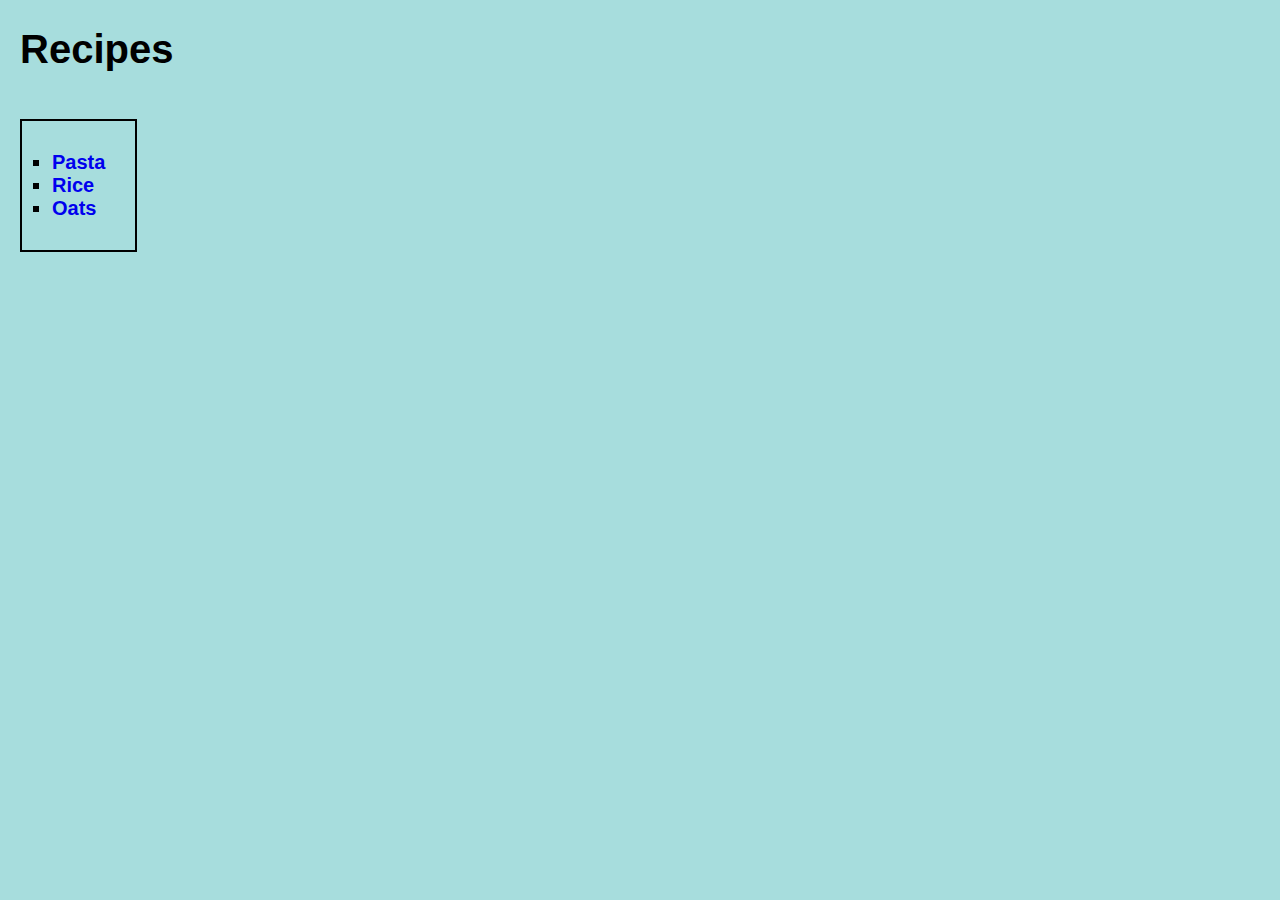
<file: index.html>
<!DOCTYPE html>
<html lang="en">
<head>
    <meta charset="UTF-8">
    <meta name="viewport" content="width=device-width, initial-scale=1.0">
    <link rel="stylesheet" href="./styles.css">
    <title>Recipes</title>
</head>
<body>
    <h1>Recipes</h1>
    <ul>
        <li><a href="./recipes/pasta.html">Pasta</a></li>
        <li><a href="./recipes/rice.html">Rice</a></li>
        <li><a href="./recipes/oats.html">Oats</a></li>
    </ul>
</body>
</html>
</file>
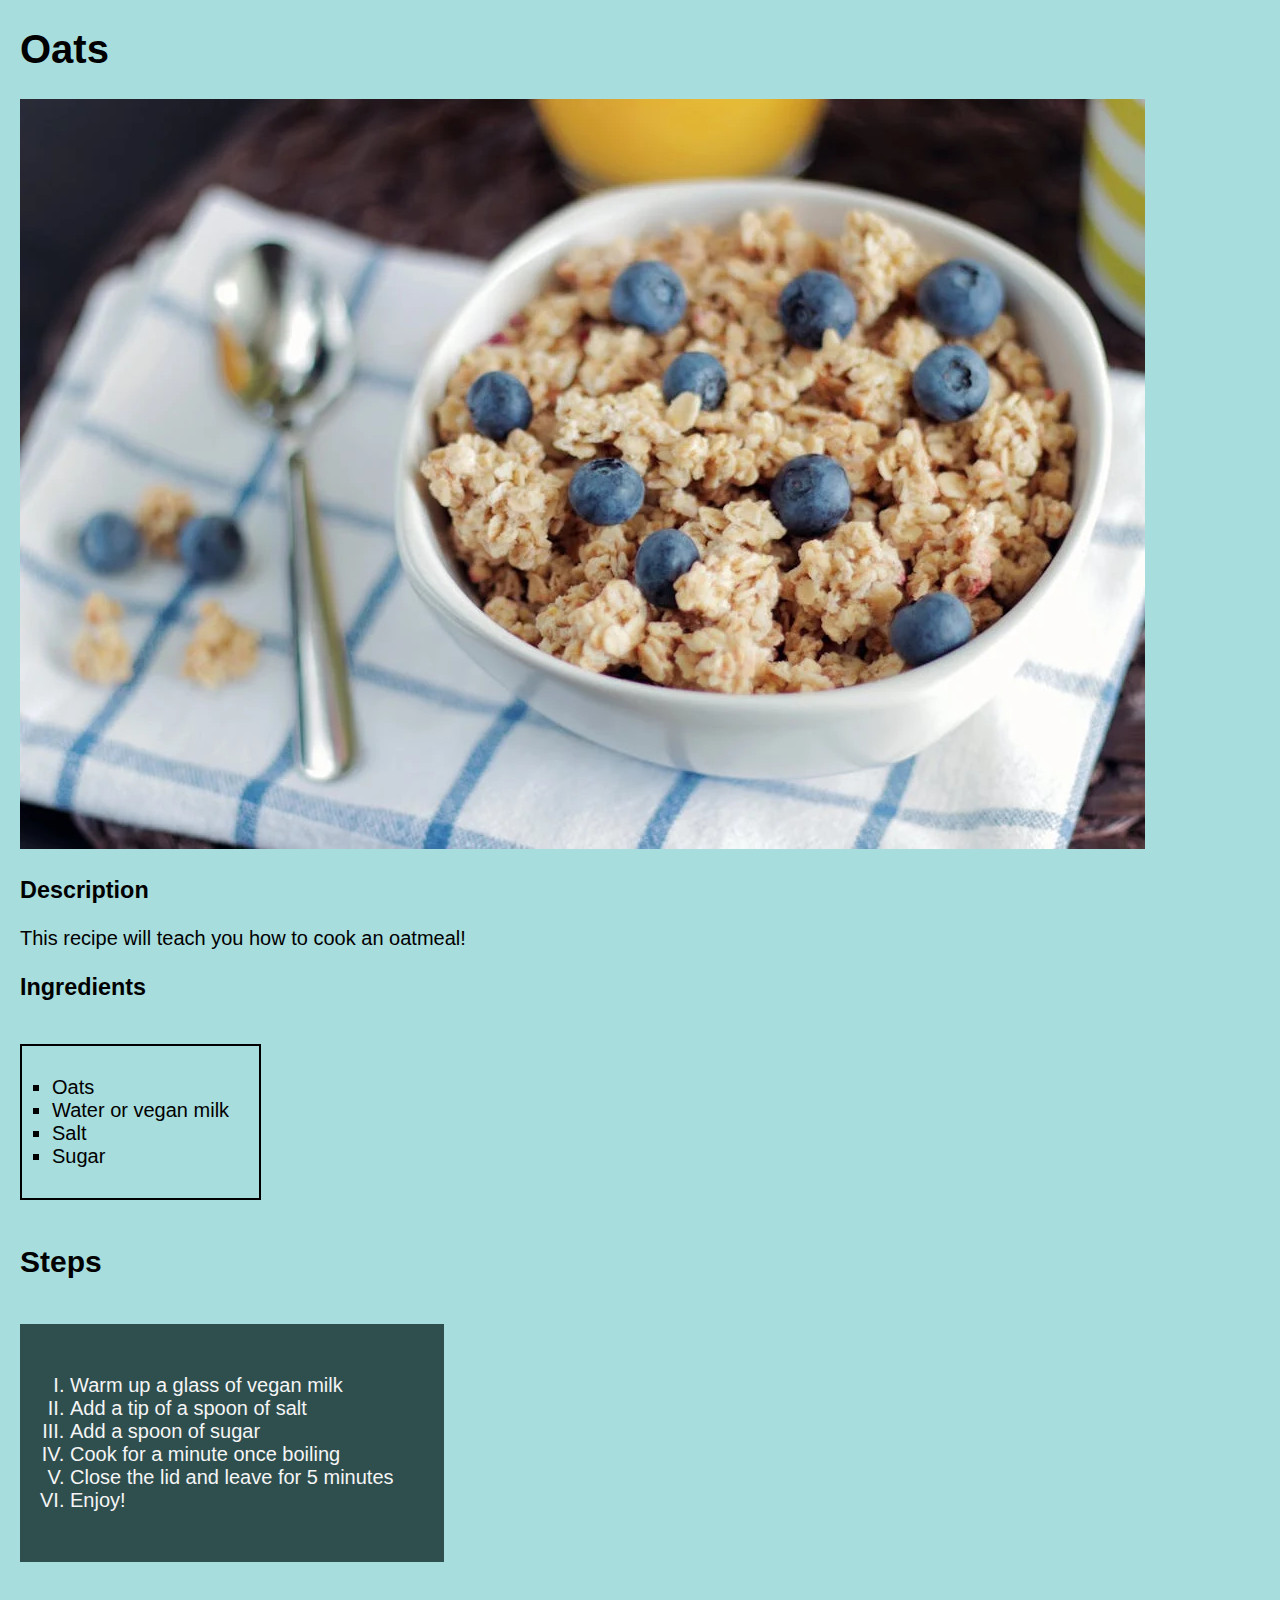
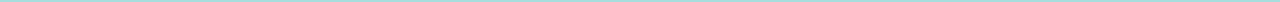
<file: recipes/oats.html>
<!DOCTYPE html>
<html lang="en">
<head>
    <meta charset="UTF-8">
    <meta name="viewport" content="width=device-width, initial-scale=1.0">
    <link rel="stylesheet" href="../styles.css">
    <title>Recipes - Oats</title>
</head>
<body>
    <h1>Oats</h1>
    <img src="../images/oats.webp" alt="Photo of oats">
    <h3>Description</h3>
    <p>This recipe will teach you how to cook an oatmeal!</p>
    <h3>Ingredients</h3>
    <ul>
        <li>Oats</li>
        <li>Water or vegan milk</li>
        <li>Salt</li>
        <li>Sugar</li>
    </ul>
    <h2>Steps</h2>
    <ol>
        <li>Warm up a glass of vegan milk</li>
        <li>Add a tip of a spoon of salt</li>
        <li>Add a spoon of sugar</li>
        <li>Cook for a minute once boiling</li>
        <li>Close the lid and leave for 5 minutes</li>
        <li>Enjoy!</li>
    </ol>
</body>
</html>
</file>
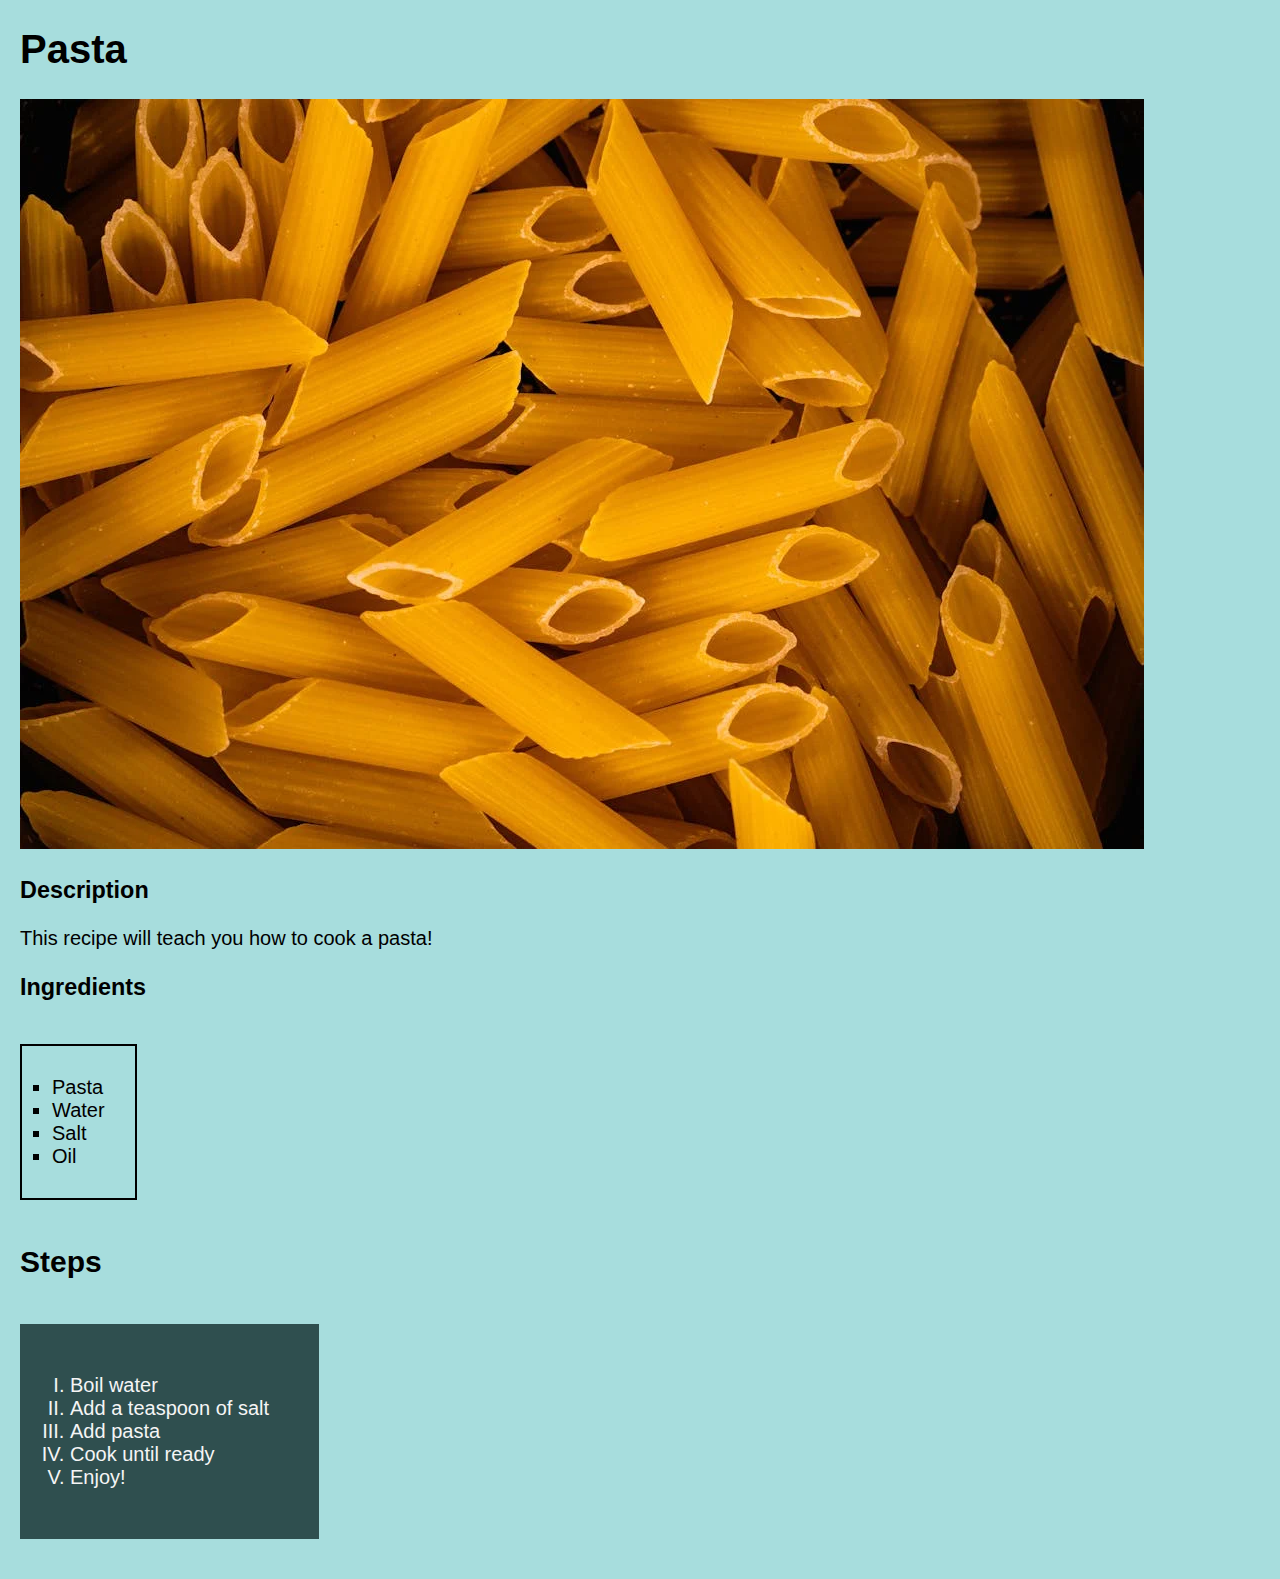
<file: recipes/pasta.html>
<!DOCTYPE html>
<html lang="en">
<head>
    <meta charset="UTF-8">
    <meta name="viewport" content="width=device-width, initial-scale=1.0">
    <link rel="stylesheet" href="../styles.css">
    <title>Recipes - Pasta</title>
</head>
<body>
    <h1>Pasta</h1>
    <img src="../images/pasta.webp" alt="Photo of some raw pasta">
    <h3>Description</h3>
    <p>This recipe will teach you how to cook a pasta!</p>
    <h3>Ingredients</h3>
    <ul>
        <li>Pasta</li>
        <li>Water</li>
        <li>Salt</li>
        <li>Oil</li>
    </ul>
    <h2>Steps</h2>
    <ol>
        <li>Boil water</li>
        <li>Add a teaspoon of salt</li>
        <li>Add pasta</li>
        <li>Cook until ready</li>
        <li>Enjoy!</li>
    </ol>
</body>
</html>
</file>
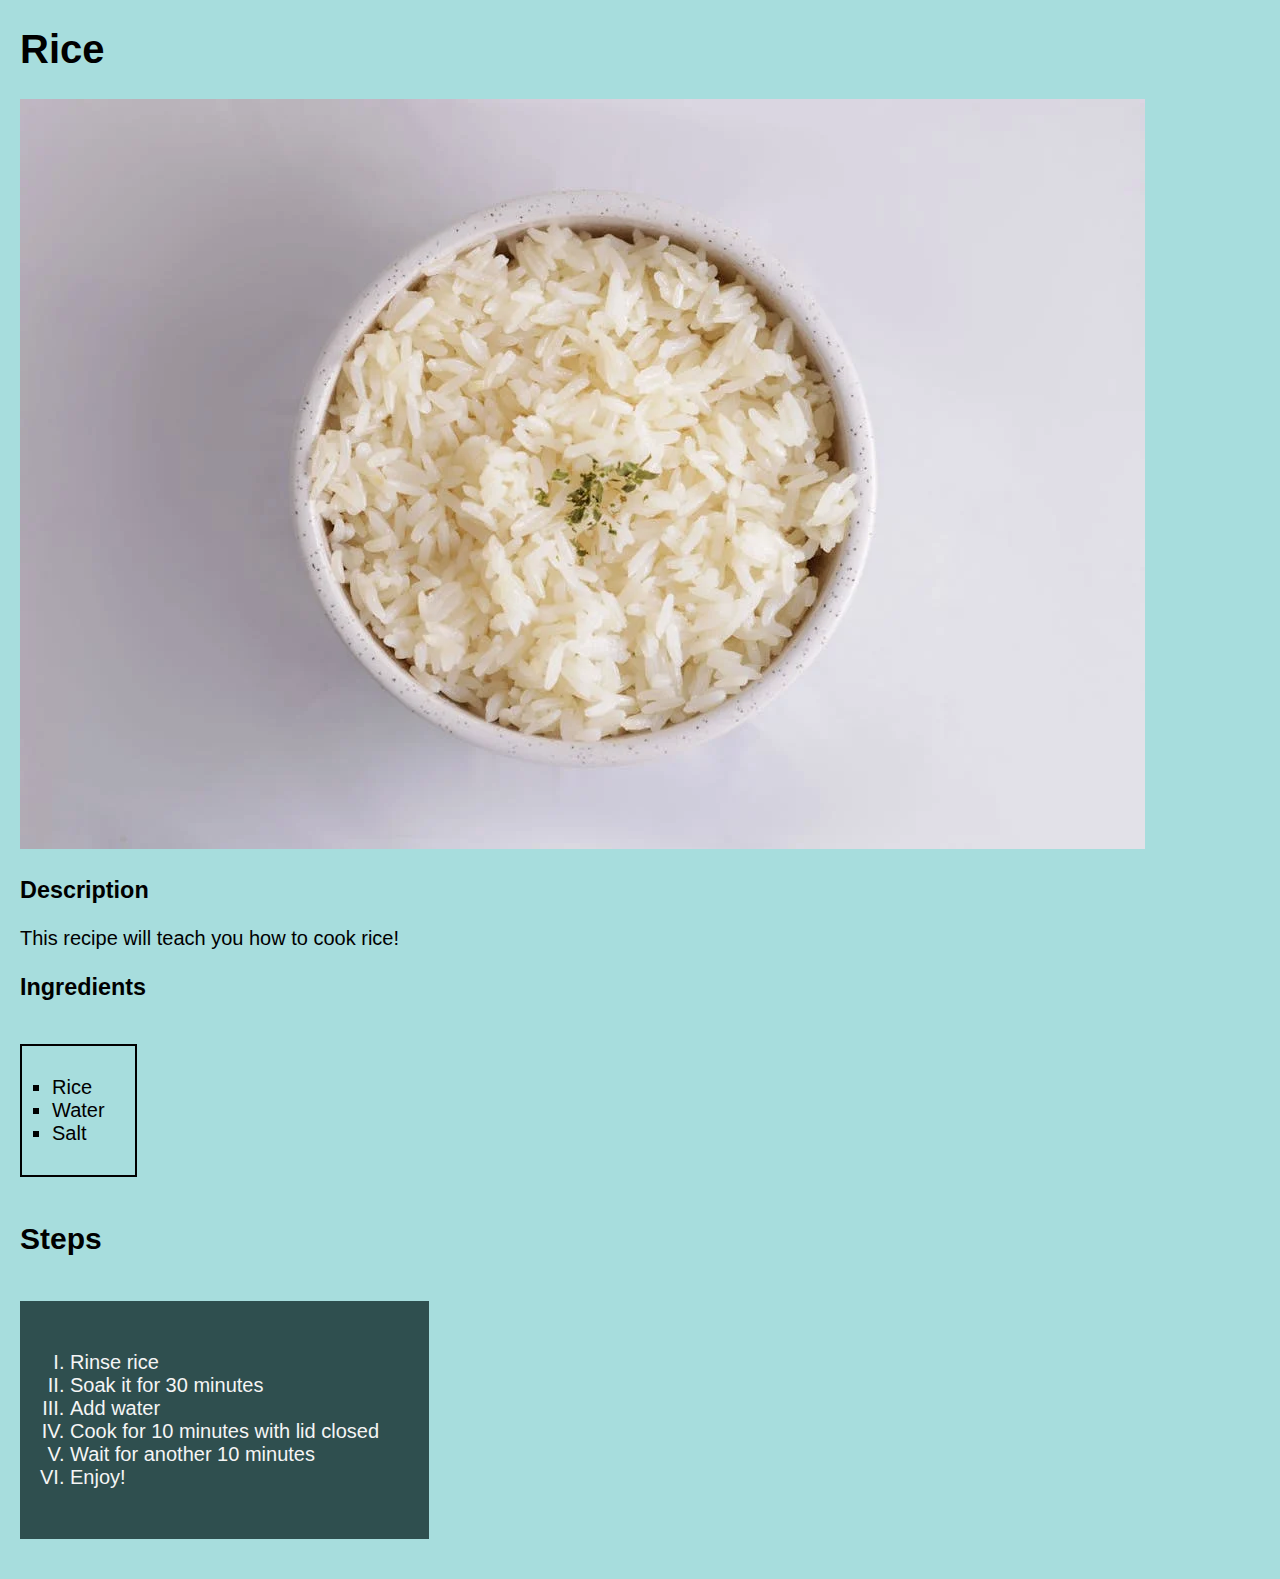
<file: recipes/rice.html>
<!DOCTYPE html>
<html lang="en">
<head>
    <meta charset="UTF-8">
    <meta name="viewport" content="width=device-width, initial-scale=1.0">
    <link rel="stylesheet" href="../styles.css">
    <title>Recipes - Rice</title>
</head>
<body>
    <h1>Rice</h1>
    <img src="../images/rice.webp" alt="Photo of cooked rice">
    <h3>Description</h3>
    <p>This recipe will teach you how to cook rice!</p>
    <h3>Ingredients</h3>
    <ul>
        <li>Rice</li>
        <li>Water</li>
        <li>Salt</li>
    </ul>
    <h2>Steps</h2>
    <ol>
        <li>Rinse rice</li>
        <li>Soak it for 30 minutes</li>
        <li>Add water</li>
        <li>Cook for 10 minutes with lid closed</li>
        <li>Wait for another 10 minutes</li>
        <li>Enjoy!</li>
    </ol>
</body>
</html>
</file>
<file: styles.css>
body {
    background-color:#a7dddd;
    font-size: 20px;
    font-family: sans-serif;
    margin: 20px;
}

ol {
    list-style: upper-roman;
    display: inline-block;
    padding: 50px;
    color: whitesmoke;
    background-color:darkslategrey;
}

ul {
    list-style-type: square;
    display: inline-block;
    padding: 30px;
    border: 2px solid black;
}

a {
    text-decoration: none;
    font-weight: 800;
}
</file>
